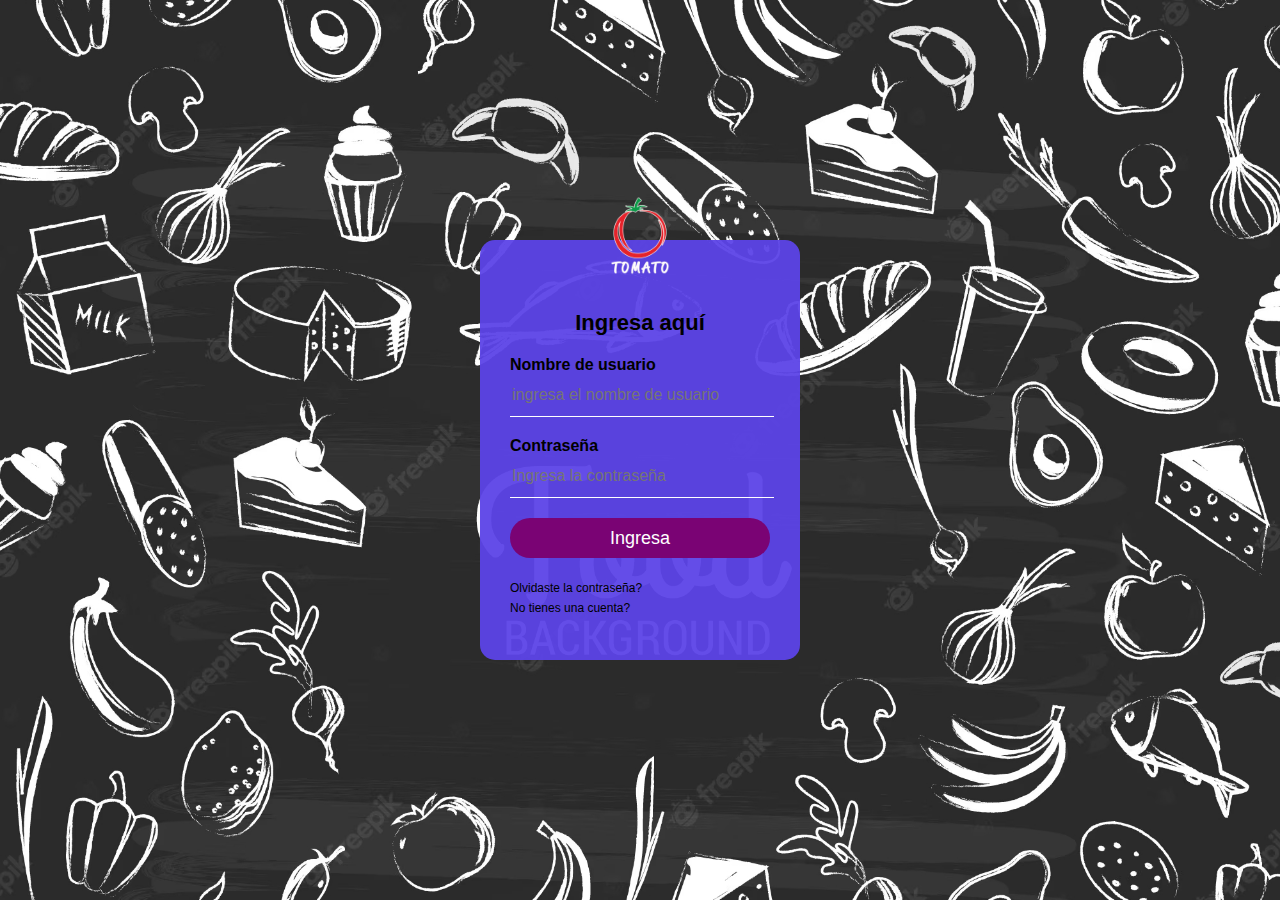
<file: login.html>
<!DOCTYPE html>
<html>
    <head>
        <meta charset="utf-8">
        <title>TOMATO</title>
        <link rel="stylesheet" href="css/login.css">
    </head>

    <body>
        <div class="login-box">
            <a href="index.html"><img src="img/logo.png" class="perfil" alt="perfil image"/></a>
            <h1>Ingresa aquí</h1>
            <form>
                <label for="Nombre de usuario">Nombre de usuario</label>
                <input type="text" placeholder="ingresa el nombre de usuario">
                <label for="password">Contraseña</label>
                <input type="password" placeholder="Ingresa la contraseña">
                <input type="submit" value="Ingresa">
                <a href="#">Olvidaste la contraseña?</a><br>
                <a href="#">No tienes una cuenta?</a>
            </form>
        </div>
    </body>
</html>
</file>
<file: css/login.css>
body {
    margin: 0;
    padding: 0;
    background: url(../img/background.jpg);
    background-size: cover;
    font-family: sans-serif;
    height: 100vh;
}

.login-box {
width: 320px;
height: 420px;
background: rgba(92, 67, 231, 0.95);
border: #83027c;
color: rgb(0, 0, 0);
top: 50%;
left: 50%;
position: absolute;
transform: translate(-50%, -50%);
box-sizing: border-box;
padding: 70px 30px;
border-radius: 15px;
}

.login-box .perfil {
    width: 100px;
    height: 100px;
    border-radius: 50%;
    position: absolute;
    top: -50px;
    left: calc(50% - 50px);
}

.login-box h1 {
    margin: 0;
    padding: 0 0 20px;
    text-align: center;
    font-size: 22px;
}

.login-box label {
    margin: 0;
    padding: 0;
    font-weight: bold;
    display: block;
  }
  
  .login-box input {
    width: 100%;
    margin-bottom: 20px;
  }
  
  .login-box input[type="text"], .login-box input[type="password"] {
    border: none;
    border-bottom: 1px solid #fff;
    background: transparent;
    outline: none;
    height: 40px;
    color: rgb(0, 0, 0);
    font-size: 16px;
  }
  
  .login-box input[type="submit"] {
    border: none;
    outline: none;
    height: 40px;
    background: #7a0374;
    color: #fff;
    font-size: 18px;
    border-radius: 20px;
  }
  
  .login-box input[type="submit"]:hover {
    cursor: pointer;
    background: #6b1a67;
    color: #000;
  }
  
  .login-box a {
    text-decoration: none;
    font-size: 12px;
    line-height: 20px;
    color: rgb(0, 0, 0);
  }
  
  .login-box a:hover {
    color: #fff;
  }
</file>
